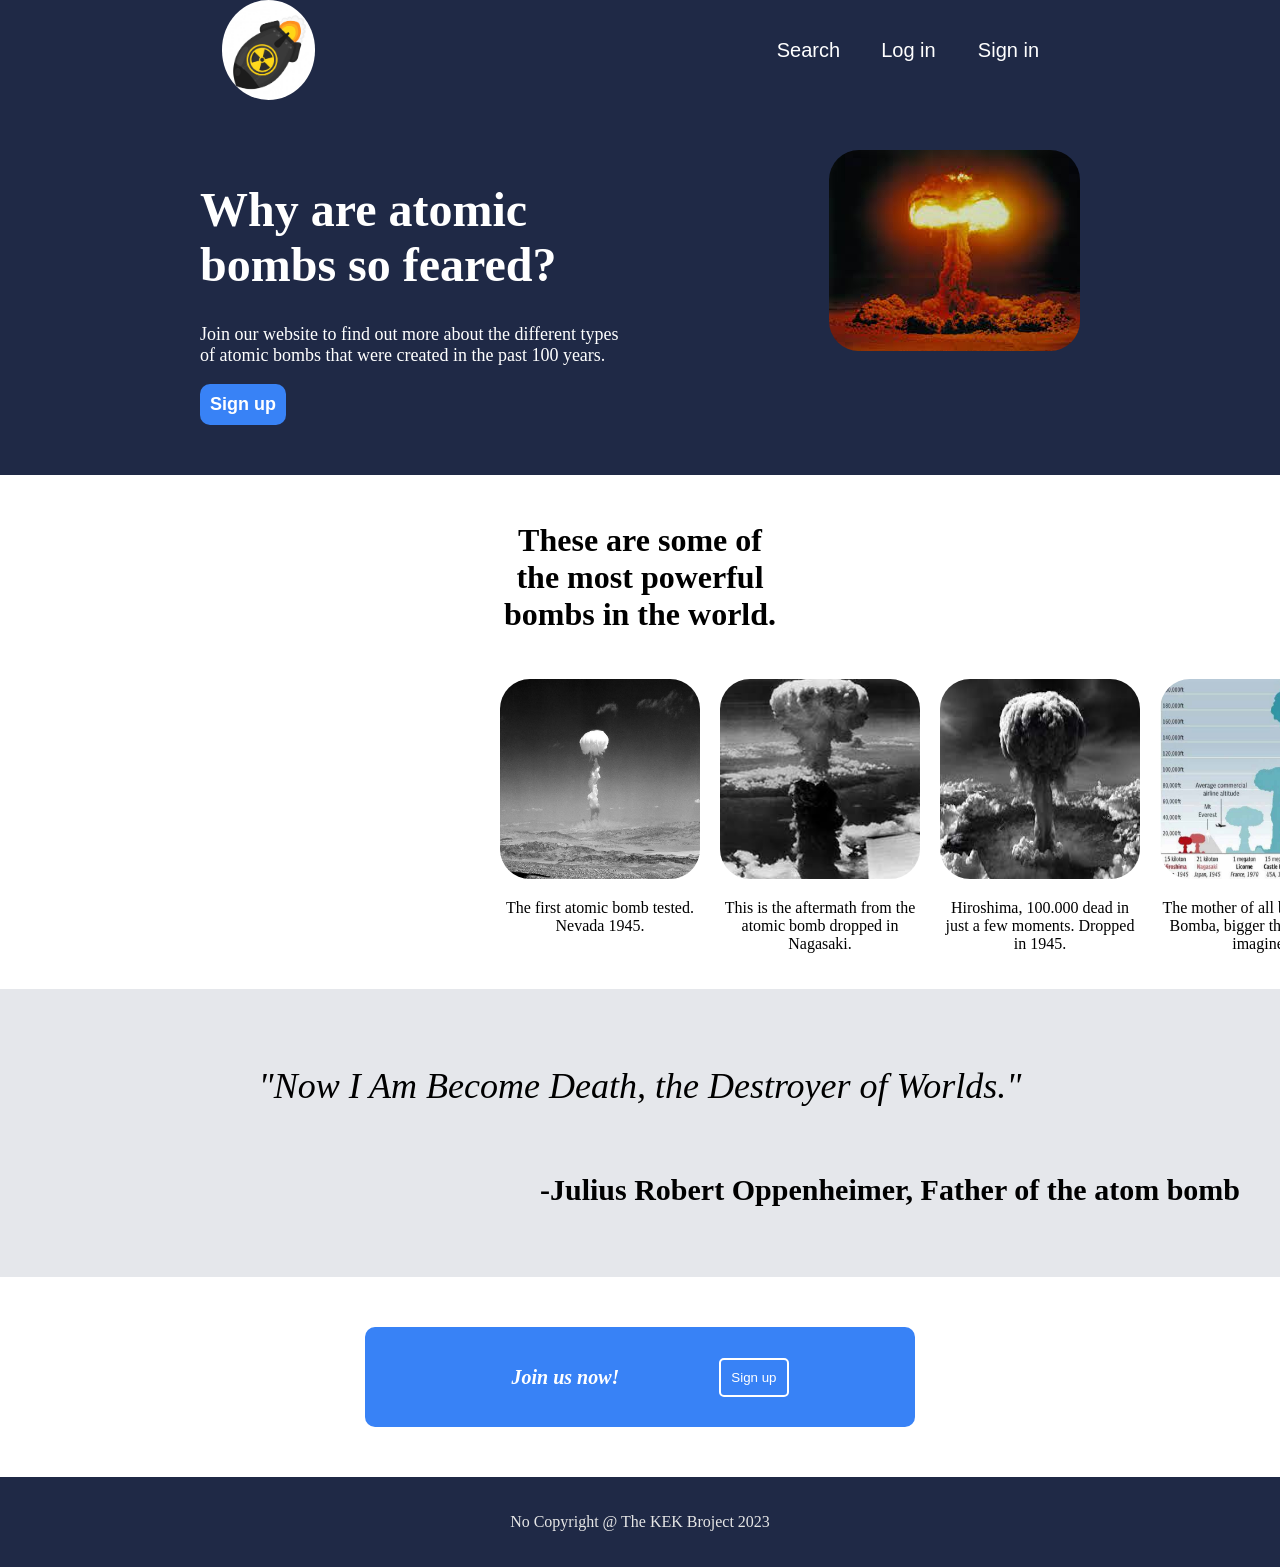
<file: index.html>
<!DOCTYPE html>
<html lang="en">
    <head>
        <meta charset="utf 8">
        <link rel="stylesheet" type="text/css" href="style.css">
        <title>Best Nuclear Bombs</title>
    </head>
    <body>
        <div class="top">
            <div class="header">
                <img class="logo" src="./images/logo.jpg">
                <div class="buttons">    
                    <button class="log">Search</button>
                    <button class="log">Log in</button>
                    <button class="log">Sign in</button>
                </div> 
            </div>
            <div class="main"> 
                <div>  
                    <h1 class="question">Why are atomic bombs so feared?</h1>
                    <p class="ans">Join our website to find out more about the different types of atomic bombs that were created in the past 100 years.</p>
                    <button class="sign">Sign up</button>
                </div>
                <div>
                    <img class="main-bomb" src="./images/nevada.jpeg">
                </div>
            </div>  
        </div>
        <div class="info">
            <div class="information">
                <h1 class="powerful">These are some of the most powerful bombs in the world.</h1>
            </div>
            <div class="pics">
                <div class="about">
                    <img class="bomb" src="./images/test.jpg">
                    <p class="description">The first atomic bomb tested. Nevada 1945.</p>
                </div>
                <div class="about">
                    <img class="bomb" src="./images/nagasaki.jpeg">
                    <p class="description">This is the aftermath from the atomic bomb dropped in Nagasaki.</p>
                </div>
                <div class="about">
                    <img class="bomb" src="./images/hiroshima.jpeg">
                    <p class="description">Hiroshima, 100.000 dead in just a few moments. Dropped in 1945.</p>
                </div>
                <div class="about">
                    <img class="bomb" src="./images/tzar.jpg">
                    <p class="description">The mother of all bombs, Tzar Bomba, bigger than you can imagine.</p>
                </div>
            </div>
        </div>
        <div class="death">
            <div>
                <p class="cit">"Now I Am Become Death, the Destroyer of Worlds."</p>
            </div>
            <div class="by">
                <p class="bob">-Julius Robert Oppenheimer, Father of the atom bomb</p>
            </div>
        </div>
        <div class="ad">
            <div>
                <h1 class="join">Join us now!</h1>
            </div>
            <div>
                <button class="sign-up">Sign up</button>
            </div>
        </div>
        <div class="footer">
            <p class="kek">No Copyright @ The KEK Broject 2023</p>
        </div>
    </body>
</html>
</file>
<file: style.css>
body {
    margin: 0;
}
.top {
    display: flex;
    flex-direction: column;
    align-items: center;
    width: 100%;
}
.header {
    background-color: #1f2946;
    display: flex;
    flex-direction: row;
    justify-content: space-around;
    width: 100%;
}
.logo {
    height: 100px;
    width: auto;
    border-radius: 50%;
}
.buttons {
    display: flex;
}
.log {
    background-color: transparent;
    font-size: 20px;
    border: 0;
    color: white;
    width: 100px;
}
.main {
    background-color: #1f2946;
    display: flex;
    gap: 200px;
    height: auto;
    padding: 50px 200px;
}
.question {
    color: white;
    font-size: 48px;
}
.ans {
    color: white;
    font-size: 18px;
    font-weight: 300;
}
.sign {
    color: white;
    font-size: 18px;
    padding: 10px;
    font-weight: bold;
    background-color: #3882f6;
    border: 0;
    border-radius: 10px;
}
.main-bomb {
    border-radius: 30px;
}
.bomb {
    border-radius: 30px;
    width: 200px;
    height: 200px;
}
.info {
    display: flex;
    flex-direction: column;
    justify-content: space-between;
    margin: 20px 500px 20px 500px;
}
.pics {
    display: flex;
    justify-content: space-evenly;
    gap: 20px;
}
.powerful {
    text-align: center;
}
.information {
    margin: 5px 0px 25px 0px;
}
.description {
    text-align: center;
}
.about {
    width: 200px;
}
.death {
    display: flex;
    flex-direction: column;
    background-color: #e5e7eb;
    left: 0;
    right: 0;
    text-align: center;
    padding: 40px;
}
.cit {
    font-size: 36px;
    font-style: italic;
}
.bob {
    font-size: 30px;
    font-weight: bold;
    text-align: right;
}
.ad {
    align-items: center;
    margin: auto;
    margin-top: 50px;
    margin-bottom: 50px;
    padding: 25px;
    display: flex;
    flex-direction: row;
    justify-content: center;
    background-color: #3882f6;
    border-radius: 10px;
    max-width: 500px;
}
.sign-up {
    padding: 10px;
    color: white;
    border: white solid 2px;
    border-radius: 5px;
    background-color: transparent;
    margin-left: 100px;
}
.join {
    font-style: oblique;
    font-size: 20px;
    color: white;
    padding-left: 20px;
}
.footer {
    background-color: #1f2946;
    padding: 20px;
}
.kek {
    color: rgb(230, 230, 230);
    text-align: center;
}
</file>
